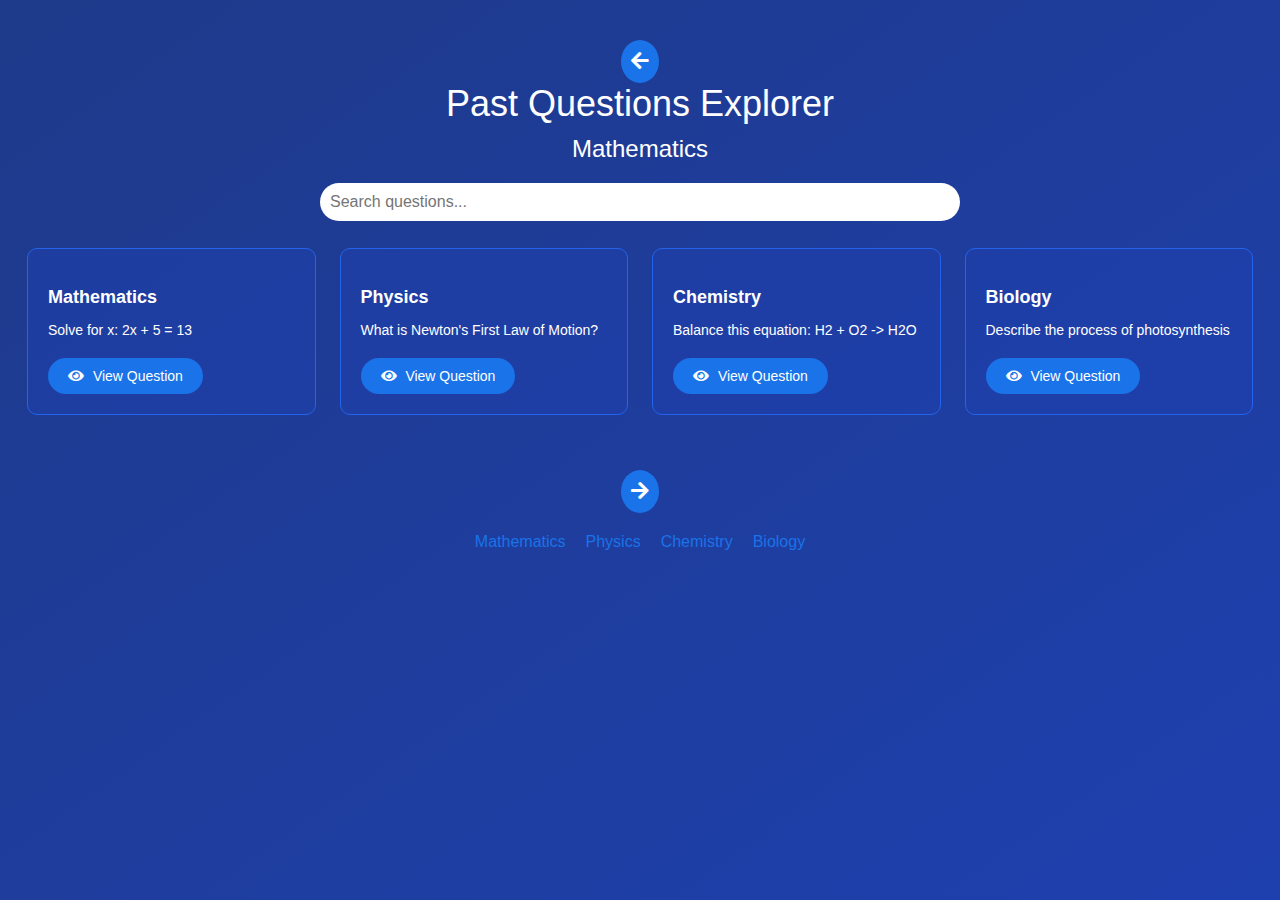
<file: pq.html>
<!DOCTYPE html>
<html lang="en">
<head>
    <meta charset="UTF-8">
    <meta name="viewport" content="width=device-width, initial-scale=1.0">
    <title>Online Assesment System</title>
    <link rel="stylesheet" href="https://cdnjs.cloudflare.com/ajax/libs/font-awesome/5.15.3/css/all.min.css">
    <link rel="stylesheet" href="./assets/styles/pq.css">
    <style>
       
    </style>
</head>
<body>
    <div class="container">
        <div class="navigation">
            <button><i class="fas fa-arrow-left"></i></button>
        </div>
        <div class="header">Past Questions Explorer</div>
        <div class="sub-header">Mathematics</div>
        <div class="search-bar">
            <input type="text" placeholder="Search questions...">
        </div>
        <main class="questions">
            <div class="question-card">
                <h3>Mathematics</h3>
                <p>Solve for x: 2x + 5 = 13</p>
                <button ><i class="fas fa-eye"></i> View Question</button>
            </div>
            <div class="question-card">
                <h3>Physics</h3>
                <p>What is Newton's First Law of Motion?</p>
                <button><i class="fas fa-eye"></i> View Question</button>
            </div>
            <div class="question-card">
                <h3>Chemistry</h3>
                <p>Balance this equation: H2 + O2 -> H2O</p>
                <button><i class="fas fa-eye"></i> View Question</button>
            </div>
            <div class="question-card">
                <h3>Biology</h3>
                <p>Describe the process of photosynthesis</p>
                <button><i class="fas fa-eye"></i> View Question</button>
            </div>
        </main>
        <div class="navigation">
            <button><i class="fas fa-arrow-right"></i></button>
        </div>
        <div class="footer">
            <a href="#">Mathematics</a>
            <a href="#">Physics</a>
            <a href="#">Chemistry</a>
            <a href="#">Biology</a>
        </div>
    </div>
</body>
</html>
</file>
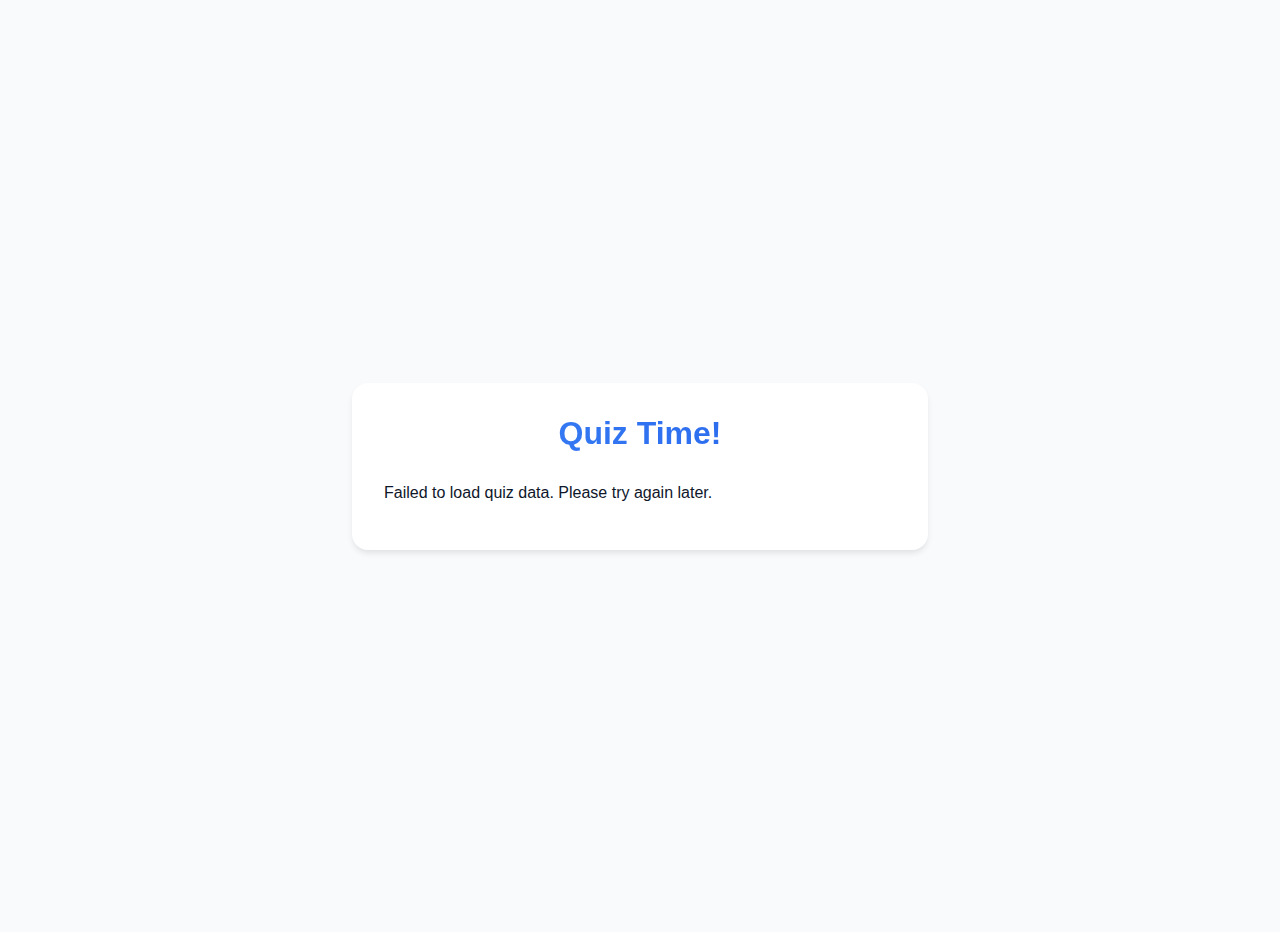
<file: quiz.html>
<!DOCTYPE html>
<html lang="en">

<head>
    <meta charset="UTF-8">
    <meta name="viewport" content="width=device-width, initial-scale=1.0">
    <title>Online Assesment System</title>
    <style>
        :root {
            --primary: #3b82f6;
            --primary-hover: #2563eb;
            --success: #22c55e;
            --background: #f8fafc;
            --card: #ffffff;
            --text: #0f172a;
            --muted: #64748b;
        }

        body {
            font-family: -apple-system, BlinkMacSystemFont, "Segoe UI", Roboto, sans-serif;
            background-color: var(--background);
            margin: 0;
            min-height: 100vh;
            display: flex;
            align-items: center;
            justify-content: center;
            color: var(--text);
            padding: 1rem;
        }

        .loading {
            position: fixed;
            top: 0;
            left: 0;
            width: 100%;
            height: 100%;
            display: flex;
            align-items: center;
            justify-content: center;
            background-color: rgba(255, 255, 255, 0.99);
            /* Slight overlay effect */
            z-index: 9999;
        }

        .loading.hidden {
            display: none;
        }

        .quiz-container {
            background: var(--card);
            border-radius: 1rem;
            box-shadow: 0 4px 6px -1px rgb(0 0 0 / 0.1);
            width: 100%;
            max-width: 32rem;
            padding: 2rem;
        }

        .quiz-header {
            text-align: center;
            margin-bottom: 2rem;
        }

        .quiz-title {
            font-size: 2rem;
            font-weight: 700;
            background: linear-gradient(to right, var(--primary), var(--primary-hover));
            -webkit-background-clip: text;
            background-clip: text;
            -webkit-text-fill-color: transparent;
            margin: 0;
        }

        .quiz-info {
            display: flex;
            justify-content: space-between;
            font-size: 0.875rem;
            color: var(--muted-foreground);
            margin-bottom: 1rem;
        }

        .question {
            font-size: 1.25rem;
            font-weight: 600;
            margin-bottom: 1.5rem;
        }

        .options {
            display: grid;
            gap: 0.75rem;
            margin-bottom: 1.5rem;
        }

        .option {
            position: relative;
            padding: 1rem;
            background: var(--background);
            border: 2px solid transparent;
            border-radius: 0.5rem;
            cursor: pointer;
            transition: all 0.2s;
        }

        .option:hover {
            background: #f1f5f9;
        }

        .option.selected {
            border-color: var(--primary);
            background: #eff6ff;
        }

        .option input {
            position: absolute;
            opacity: 0;
        }

        .option label {
            display: block;
            cursor: pointer;
            font-weight: 500;
        }

        .button {
            display: block;
            width: 100%;
            padding: 0.75rem;
            border: none;
            border-radius: 0.5rem;
            background: var(--primary);
            color: white;
            font-size: 1rem;
            font-weight: 600;
            cursor: pointer;
            transition: background-color 0.2s;
        }

        .button:hover {
            background: var(--primary-hover);
        }

        .button:disabled {
            opacity: 0.5;
            cursor: not-allowed;
        }

        .progress-bar {
            height: 0.5rem;
            background: #e2e8f0;
            border-radius: 1rem;
            margin-bottom: 1rem;
            overflow: hidden;
        }

        .progress {
            height: 100%;
            background: var(--primary);
            transition: width 0.3s ease;
        }

        .result {
            text-align: center;
        }

        .score {
            font-size: 1.5rem;
            font-weight: 700;
            color: var(--success);
            margin-bottom: 1rem;
        }

        @media (max-width: 640px) {
            .quiz-container {
                padding: 1.5rem;
            }

            .quiz-title {
                font-size: 1.5rem;
            }

            .question {
                font-size: 1.125rem;
            }
        }
    </style>
</head>

<body>
    <main class="quiz-container">
        <div id="loading" class="loading">
            <svg xmlns="http://www.w3.org/2000/svg" width="40" height="40" viewBox="0 0 100 100">
                <circle cx="50" cy="50" r="35" stroke="#000" stroke-width="10" fill="none" stroke-dasharray="164"
                    stroke-dashoffset="0">
                    <animateTransform attributeName="transform" type="rotate" from="0 50 50" to="360 50 50" dur="1s"
                        repeatCount="indefinite" />
                </circle>
            </svg>
        </div>

        <div class="quiz-header">
            <h1 class="quiz-title">Quiz Time!</h1>
        </div>

        <section id="quiz-content">
            <div class="quiz-info">
                <span id="current-question">1 / 3</span>
                <span id="timer"></span>
            </div>

            <div class="progress-bar">
                <div class="progress" id="progress"></div>
            </div>

            <div class="question" id="question"></div>
            <div class="options" id="options"></div>
            <button class="button" id="submit-btn" disabled>Submit Answer</button>

        </section>
    </main>

    <script>
        // Global variables 
        let currentQuestion = 0;
        let score = 0;
        let selectedAnswer = null;
        let remainingTime = 210; // 3.5 minutes
        let quizData = [];

        // DOM elements
        const questionEl = document.getElementById('question');
        const optionsEl = document.getElementById('options');
        const submitBtn = document.getElementById('submit-btn');
        const progressEl = document.getElementById('progress');
        const timerEl = document.getElementById('timer');
        const quizContent = document.getElementById('quiz-content');
        const loadingEl = document.getElementById('loading');

        // Event listeners
        submitBtn.addEventListener('click', handleSubmit);

        // Decoding function for quotes and special symbols
        function decodeQuestion(question) {
            const parser = new DOMParser();
            const decodedQuestion = parser.parseFromString(question, 'text/html').documentElement.textContent;
            return decodedQuestion
        }

        // Fetch quiz data
        async function getData(category) {
            const url = new URL("https://opentdb.com/api.php");
            url.searchParams.append("amount", "10");
            if (category) {
                url.searchParams.append("category", category);
                if (category === "18"){
                    url.searchParams.append("difficulty", "hard")
                }
                else if (category === "19") {
                    url.searchParams.append("difficulty", "medium")

                }
            }

            try {
                const response = await fetch(url);
                if (!response.ok) {
                    throw new Error(`Response status: ${response.status}`);
                }
                const quizJSON = await response.json();
                return quizJSON.results; // Return the quiz data
            } catch (error) {
                console.error(`Error fetching quiz data: ${error.message}`);
                return null;
            }
        }

        // Start the timer
        function startTimer() {
            const timerInterval = setInterval(() => {
                const minutes = Math.floor(remainingTime / 60);
                const seconds = remainingTime % 60;

                // Format time as MM:SS
                timerEl.textContent = `${String(minutes).padStart(2, '0')}:${String(seconds).padStart(2, '0')}`;

                // Stop the timer when it reaches 0
                if (remainingTime <= 0) {
                    clearInterval(timerInterval);
                    showResults();
                }

                remainingTime--;
            }, 1000);
        }

        // Initialize the quiz
        async function initializeQuiz() {
            loadingEl.classList.remove('hidden'); // loading spinner

            const params = new URLSearchParams(window.location.search)
            const selectedCategory = params.get("category");

            quizData = await getData(selectedCategory); // Get quiz questions and answer
            loadingEl.classList.add("hidden");

            if (quizData && quizData.length > 0) {
                startTimer();
                displayQuestion();
            } else {
                quizContent.innerHTML = `<p class="error">Failed to load quiz data. Please try again later.</p>`;
            }
        }

        // Display the current question
        function displayQuestion() {
            const current = quizData[currentQuestion];
            const currentOptions = [...current.incorrect_answers, current.correct_answer];

            // Shuffle options
            currentOptions.sort(() => Math.random() - 0.5);

            // Update question and options
            document.getElementById("current-question").textContent = `Question ${currentQuestion + 1} / ${quizData.length}`;
            questionEl.innerText = decodeQuestion(current.question);

            optionsEl.innerHTML = currentOptions.map((option, index) => `
                <div class="option">
                    <input type="radio" name="quiz" id="option${index}" value="${option}">
                    <label for="option${index}">${option}</label>
                </div>
            `).join('');

            // Add event listeners to options
            const options = document.querySelectorAll('.option');
            options.forEach(option => {
                option.addEventListener('click', () => {
                    options.forEach(opt => opt.classList.remove('selected'));
                    option.classList.add('selected');
                    selectedAnswer = option.querySelector('input').value;
                    submitBtn.disabled = false;
                });
            });

            // Update progress bar
            const progress = ((currentQuestion + 1) / quizData.length) * 100;
            progressEl.style.width = `${progress}%`;
        }

        // Show final results
        function showResults() {
            const percentage = (score / quizData.length) * 100;
            quizContent.innerHTML = `
                <div class="result">
                    <div class="score">Score: ${score}/${quizData.length}</div>
                    <p>You got ${percentage.toFixed(2)}% of the questions correct!</p>
                    <button class="button" onclick="location.reload()">Restart Quiz</button>
                </div>
            `;
            progressEl.style.width = '100%';
        }

        // Handle answer submission
        function handleSubmit() {
            if (selectedAnswer === quizData[currentQuestion].correct_answer) {
                score++;
            }

            currentQuestion++;
            selectedAnswer = null;
            submitBtn.disabled = true;

            if (currentQuestion < quizData.length) {
                displayQuestion();
            } else {
                showResults();
            }
        }

        // Start the quiz
        initializeQuiz();

    </script>
</body>

</html>
</file>
<file: assets/styles/pq.css>
/* 
header {
    background-color: hsl(233, 26%, 24%);
    color: white;
     padding: 1rem 0; 
    background: transparent;
} */
body ,html {
    /* background-color: #0a2a66; */
    min-height: 100vh;
    background: linear-gradient(to bottom right, #1e3a8a, #1e40af);
    color: #ffffff;
    font-family: Arial, sans-serif;
    margin: 0;
    padding: 0;
}
.container {
    text-align: center;
    padding: 20px;
}
.header {
    font-size: 36px;
    margin-bottom: 10px;
}
.sub-header {
    font-size: 24px;
    margin-bottom: 20px;
}
.search-bar {
    display: flex;
    justify-content: center;
    margin-bottom: 20px;
}
.search-bar input {
    width: 50%;
    padding: 10px;
    border-radius: 20px;
    border: none;
    outline: none;
    font-size: 16px;
}
.questions {
    /* display: flex;
    justify-content: center;
    gap: 20px;
    flex-wrap: wrap; */
 
    display: grid;
    grid-template-columns: repeat(auto-fit, minmax(200px, 1fr));

    
    /* display: flex;
    justify-content: space-evenly; */
    gap: 1.5rem;
    margin-bottom: 3rem;
    padding: 7px;
}
.question-card {
    /* background-color: #0d3a8a; */
    background-color: rgba(30, 64, 175, 0.5);
    border: 1px solid #2563eb;
    border-radius: 10px;
    padding: 20px;
    /* width: 200px; */
    text-align: left;
    transition: transform 0.3s, box-shadow 0.3s , background-color 0.3s;
    

}
.question-card:hover {
    transform: translateY(-5px);
    box-shadow: 0 4px 15px rgba(0, 0, 0, 0.1);
    background-color: rgba(30, 64, 175, 0.75);

}
.question-card h3 {
    font-size: 18px;
    margin-bottom: 10px;
}
.question-card p {
    font-size: 14px;
    margin-bottom: 20px;
}
.question-card button {
    background-color: #1a73e8;
    /* background-color: #3b82f6; */

    color: #ffffff;
    border: none;
    border-radius: 20px;
    padding: 10px 20px;
    cursor: pointer;
    font-size: 14px;
}
.question-card button:hover {
    background-color: #2563eb;

}
.question-card button i {
    margin-right: 5px;
}
.navigation {
    display: flex;
    justify-content: center;
    margin-top: 20px;
}
.navigation button {
    background-color: #1a73e8;
    color: #ffffff;
    border: none;
    border-radius: 50%;
    padding: 10px;
    cursor: pointer;
    font-size: 20px;
    margin: 0 10px;
}
.footer {
    display: flex;
    justify-content: center;
    margin-top: 20px;
}
.footer a {
    color: #1a73e8;
    text-decoration: none;
    margin: 0 10px;
    font-size: 16px;
}
@media (max-width: 768px) {
    .questions{
        grid-template-columns: 1fr;

        
        /* flex-direction: column; */
    
        align-items: center;
        align-content: center;
        gap: 20px;
    }
   .question-card{
     text-align: center;
   }
   .question-card:hover {
    transform: translateY(-8px);
   }   
}
@media (max-width: 990px) {
    .questions{
        grid-template-columns: repeat(auto-fit, minmax(300px, 1fr));

    }   
}
</file>
